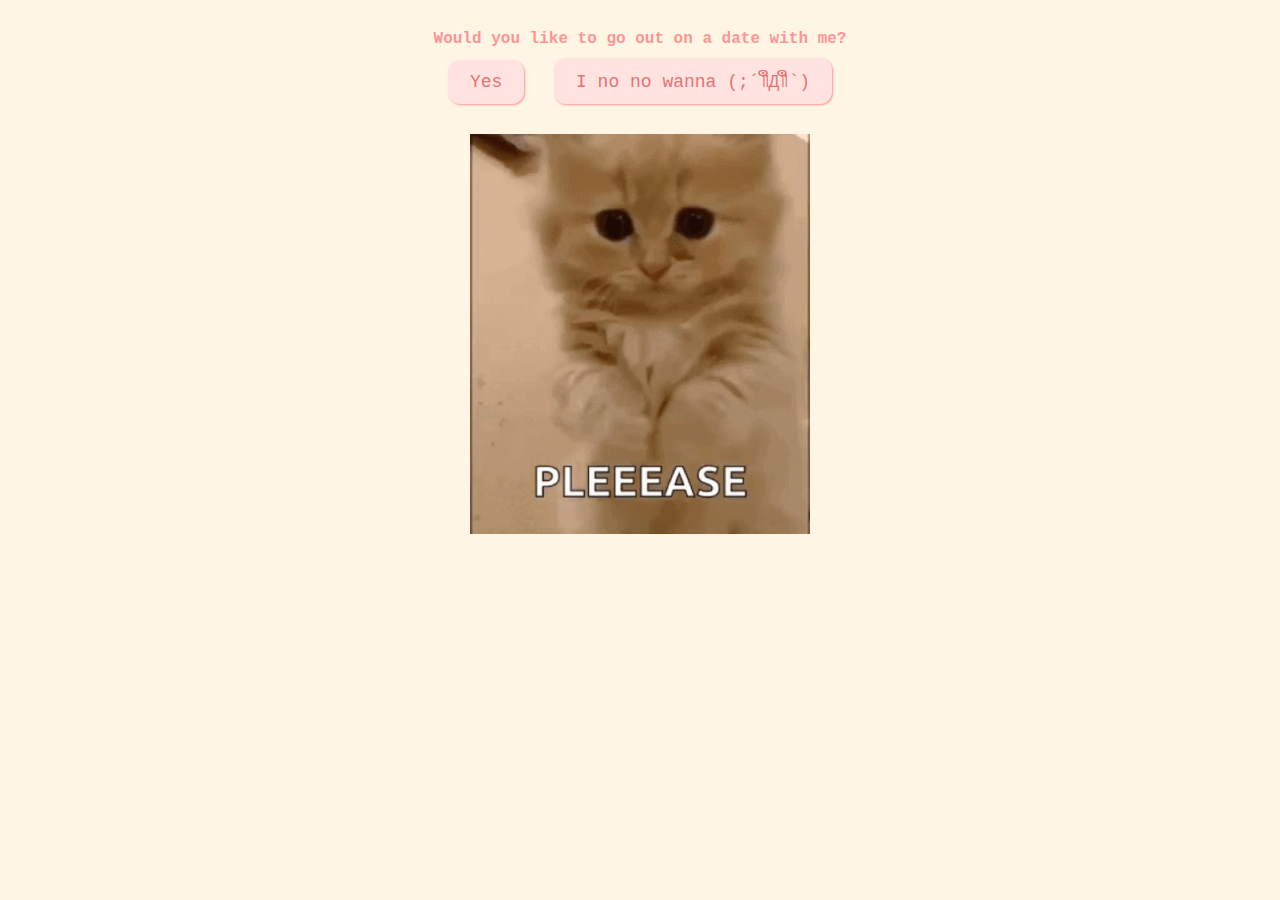
<file: index.html>
<!DOCTYPE html>
<html lang="en">
  <head>
    <meta charset="UTF-8" />
    <meta name="viewport" content="width=device-width, initial-scale=1.0" />
    <title>My Girlfriend</title>
    <link rel="stylesheet" href="css/valentine.css" />
  </head>
  <body>
    <div id="Question"><b>Would you like to go out on a date with me?</b></div>
    <button class="answerButton" onclick="location.href='thankyou.html'">
      Yes
    </button>
    <button class="answerButton" id="noButton">I no no wanna (;´༎ຶД༎ຶ`)</button>
    <br />
    <img src="cat.gif" alt="cat asking question" class="responsive" />

    <script>
      document
        .getElementById("noButton")
        .addEventListener("click", function () {
          var yesButton = document.querySelector(
            'button[onclick*="thankyou.html"]'
          );
          var currentFontSize = parseInt(
            window.getComputedStyle(yesButton).fontSize
          );
          yesButton.style.fontSize = currentFontSize + 10 + "px";   
        });
    </script>
  </body>
</html>
</file>
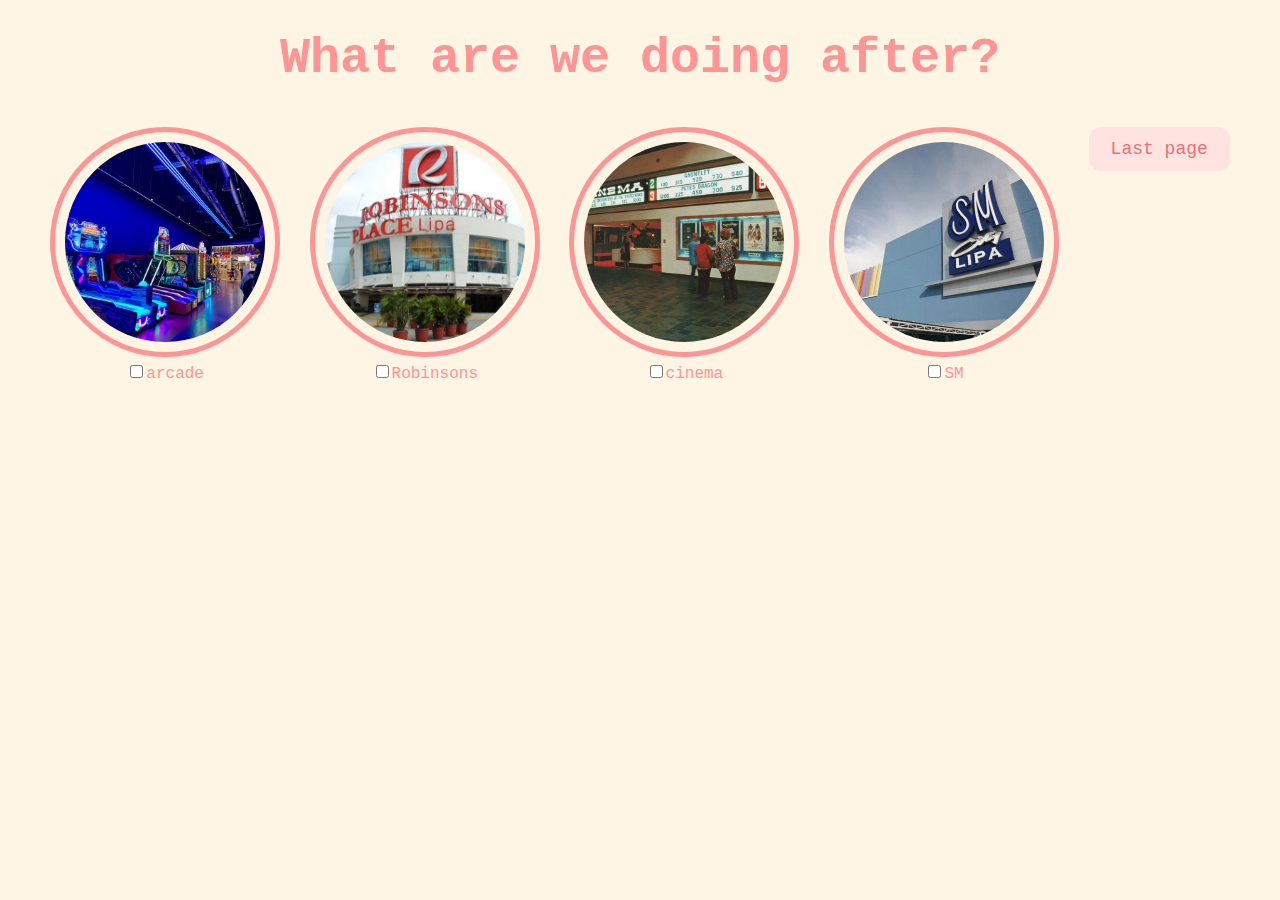
<file: activities.html>
<!DOCTYPE html>
<html lang="en">
  <head>
    <meta charset="UTF-8" />
    <meta name="viewport" content="width=device-width, initial-scale=1.0" />
    <title>Activities</title>
    <link rel="stylesheet" href="css/activities.css" />
  </head>
  <body>
    <div id="activityquestion"><b>What are we doing after?</b></div>
    <div class="activities-selection">
      <div class="activity-item">
        <img src="activities/arcade.jpeg" alt="arcade" />
        <label
          ><input
            type="checkbox"
            name="activities"
            value="arcade"
          />arcade</label
        >
      </div>
      <div class="activity-item">
        <img src="activities/Robinsons.jpg" alt="Robinsons" />
        <label
          ><input
            type="checkbox"
            name="activities"
            value="Robinsons"
          />Robinsons</label
        >
      </div>
      <div class="activity-item">
        <img src="activities/cinema.jpeg" alt="cinema" />
        <label
          ><input
            type="checkbox"
            name="activities"
            value="cinema"
          />cinema</label
        >
      </div>
      <div class="activity-item">
        <img src="activities/SM-City-Lipa.jpg" alt="SM" />
        <label
          ><input
            type="checkbox"
            name="activities"
            value="SM"
          />SM</label
        >
      </div>
    <button class="button" onclick="location.href='lastpage.html'">
      Last page
    </button>
  </body>
</html>
</file>
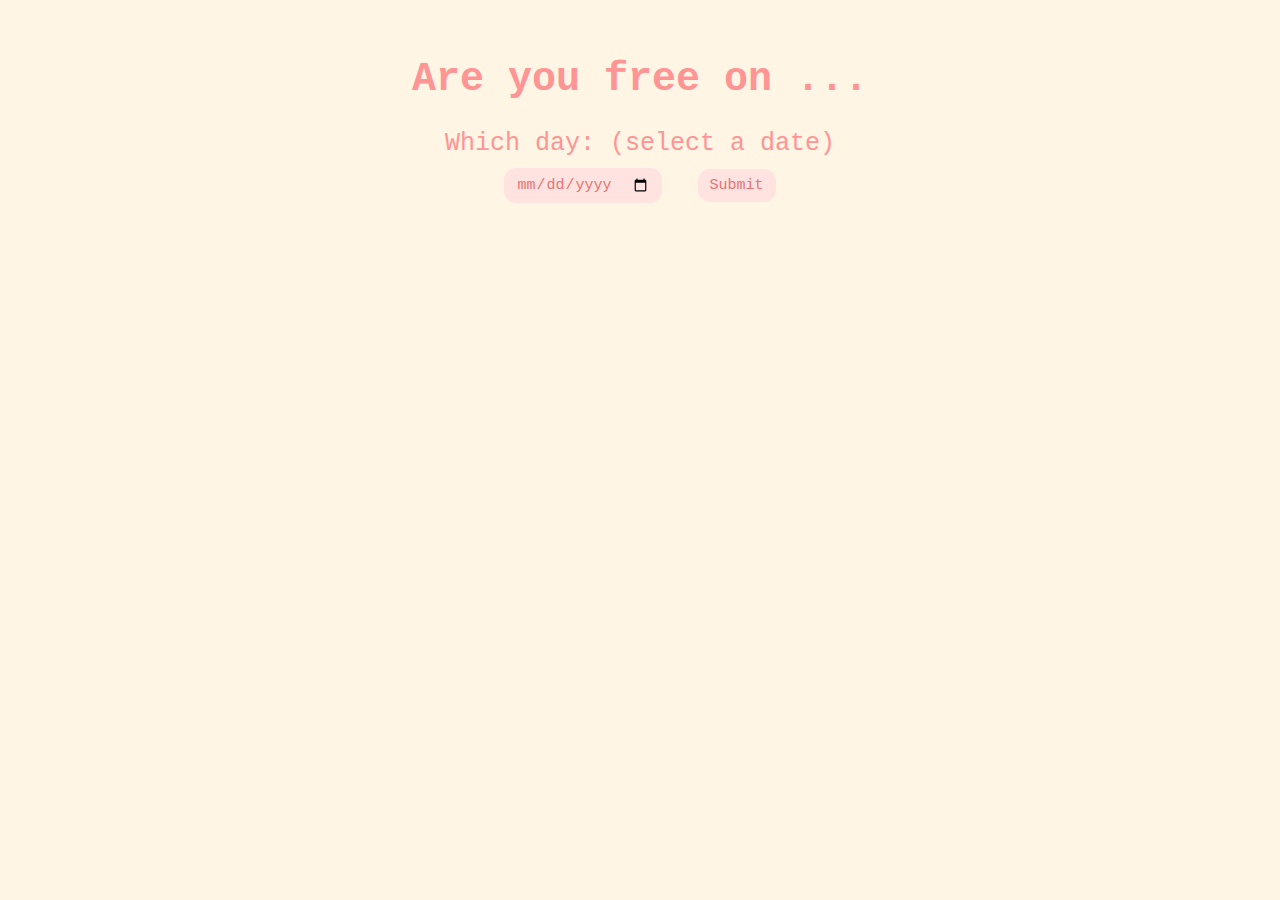
<file: date.html>
<!DOCTYPE html>
<html lang="en">
  <head>
    <meta charset="UTF-8" />
    <meta name="viewport" content="width=device-width, initial-scale=1.0" />
    <title>Date</title>
    <link rel="stylesheet" href="css/date.css" />
  </head>
  <body>
    <h1 title="choose a date">Are you free on ...</h1>
    <form class="form-group">
      <label>Which day: (select a date)</label>
      <div>
        <input type="date" />
        <button class="button" type="submit" formaction="food.html">
          Submit
        </button>
      </div>
    </form> 
  </body>
</html>
</file>
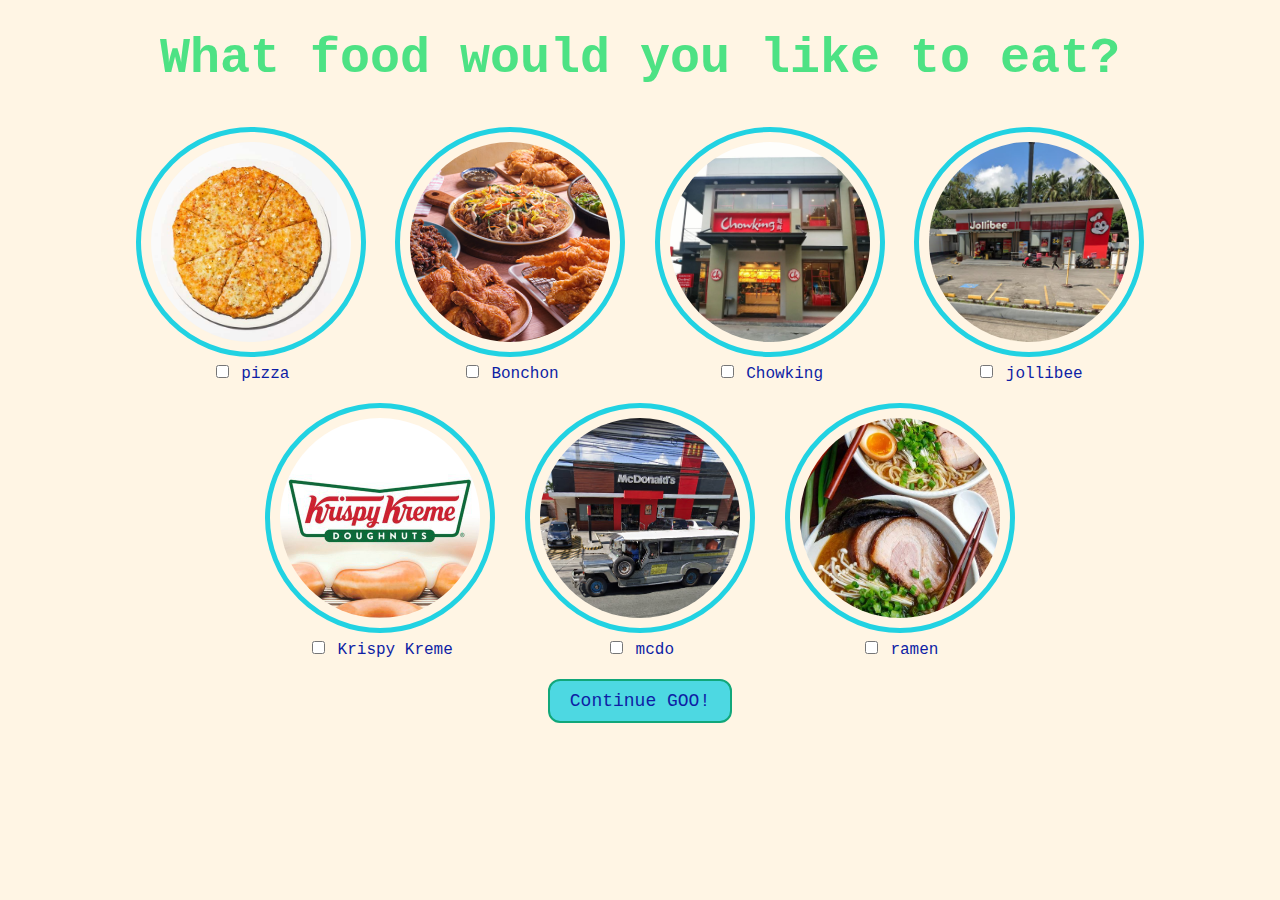
<file: food.html>
<!DOCTYPE html>
<html lang="en">
  <head>
    <meta charset="UTF-8" />
    <meta name="viewport" content="width=device-width, initial-scale=1.0" />
    <title>Food Selection</title>
    <link rel="stylesheet" href="css/food.css" />
  </head>
  <body>
    <div id="foodquestion">
      <b>What food would you like to eat?</b>
    </div>

    <div class="food-selection">
      <div class="food-item">
        <img src="food/Four Cheese.jpg" alt="pizza" />
        <label
          ><input
            type="checkbox"
            name="food"
            value="pizza"
          />
          pizza</label
        >
      </div>
      <div class="food-item">
        <img src="food/Bonchon.jpg" alt="dog" />
        <label
          ><input type="checkbox" name="food" value="Bonchon" /> Bonchon</label
        >
      </div>
      <div class="food-item">
        <img src="food/Chowking.jpg" alt="Chowking" />
        <label
          ><input type="checkbox" name="food" value="Korean food" /> Chowking</label
        >
      </div>
      <div class="food-item">
        <img src="food/jollibee.jpg" alt="jollibee" />
        <label><input type="checkbox" name="food" value="pasta" /> jollibee</label>
      </div>
      <div class="food-item">
        <img src="food/Krispy kreme.jpg" alt="Krispy Kreme" />
        <label><input type="checkbox" name="food" value="pizza" /> Krispy Kreme</label>
      </div>
      <div class="food-item">
        <img src="food/mcdo.jpg" alt="mcdo" />
        <label><input type="checkbox" name="food" value="salad" /> mcdo</label>
      </div>
      <div class="food-item">
        <img src="food/ramen.jpeg" alt="ramen" />
        <label><input type="checkbox" name="food" value="salad" /> ramen</label>
      </div>
    </div>
    <button class="button" onclick="location.href='activities.html'">
      Continue GOO!
    </button>
  </body>
</html>
</file>
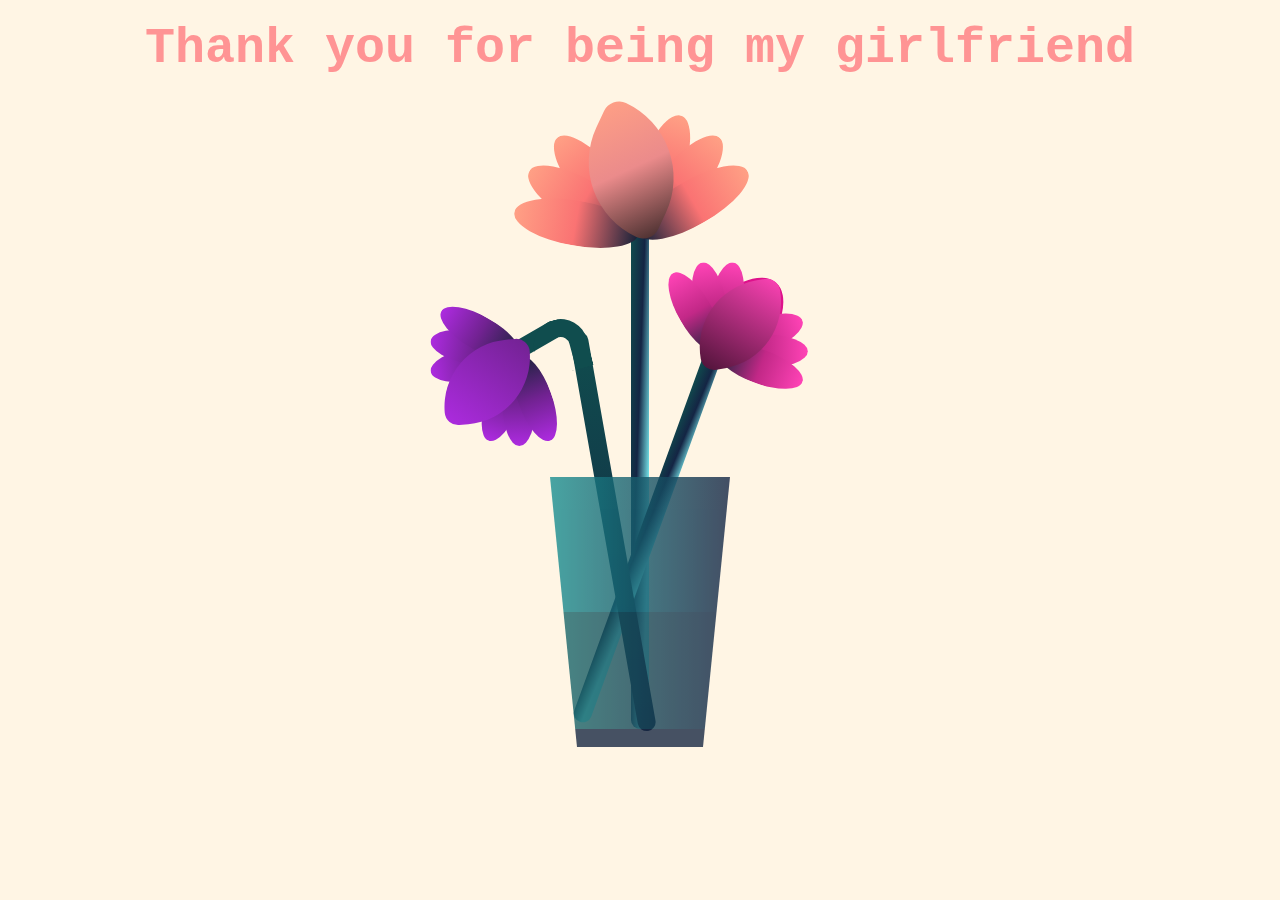
<file: lastpage.html>
<!DOCTYPE html>
<html lang="en">
  <head>
    <meta charset="UTF-8" />
    <meta name="viewport" content="width=device-width, initial-scale=1.0" />
    <title>Document</title>
    <link rel="stylesheet" href="css/flower.css" />
  </head>
  <body>
    <div id="thankyou"><b>Thank you for being my girlfriend</b></div>
    <div class="flower">
      <div class="f-wrapper">
        <div class="flower__line"></div>
        <div class="f">
          <div class="flower__leaf flower__leaf--1"></div>
          <div class="flower__leaf flower__leaf--2"></div>
          <div class="flower__leaf flower__leaf--3"></div>
          <div class="flower__leaf flower__leaf--4"></div>
          <div class="flower__leaf flower__leaf--5"></div>
          <div class="flower__leaf flower__leaf--6"></div>
          <div class="flower__leaf flower__leaf--7"></div>
          <div
            class="flower__leaf flower__leaf--8 flower__fall-down--yellow"
          ></div>
        </div>
      </div>

      <div class="f-wrapper f-wrapper--2">
        <div class="flower__line"></div>
        <div class="f">
          <div class="flower__leaf flower__leaf--1"></div>
          <div class="flower__leaf flower__leaf--2"></div>
          <div class="flower__leaf flower__leaf--3"></div>
          <div class="flower__leaf flower__leaf--4"></div>
          <div class="flower__leaf flower__leaf--5"></div>
          <div class="flower__leaf flower__leaf--6"></div>
          <div class="flower__leaf flower__leaf--7"></div>
          <div
            class="flower__leaf flower__leaf--8 flower__fall-down--pink"
          ></div>
        </div>
      </div>

      <div class="f-wrapper f-wrapper--3">
        <div class="flower__line"></div>
        <div class="f">
          <div class="flower__leaf flower__leaf--1"></div>
          <div class="flower__leaf flower__leaf--2"></div>
          <div class="flower__leaf flower__leaf--3"></div>
          <div class="flower__leaf flower__leaf--4"></div>
          <div class="flower__leaf flower__leaf--5"></div>
          <div class="flower__leaf flower__leaf--6"></div>
          <div class="flower__leaf flower__leaf--7"></div>
          <div
            class="flower__leaf flower__leaf--8 flower__fall-down--purple"
          ></div>
        </div>
      </div>
      <div class="flower__glass"></div>
    </div>
  </body>
</html>
</file>
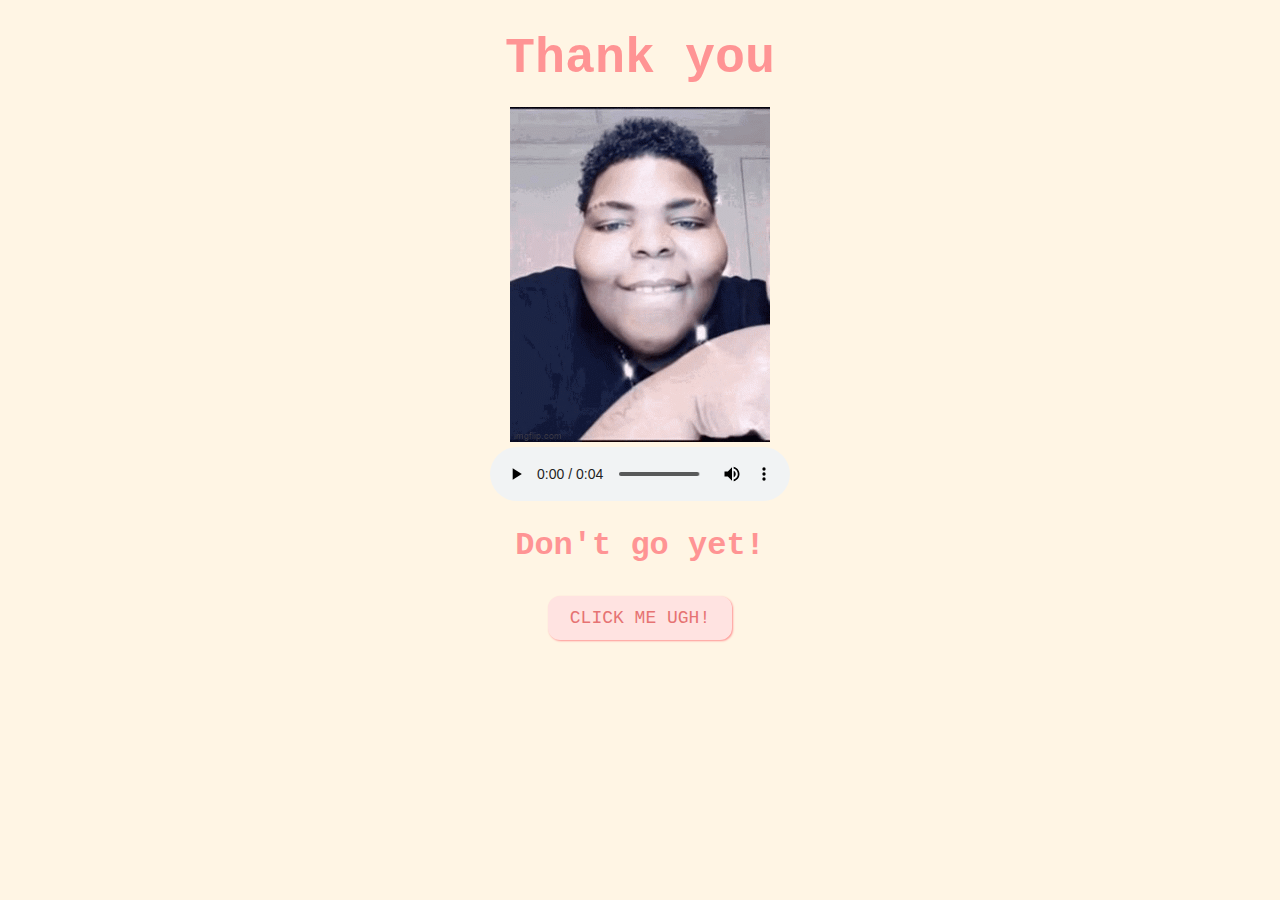
<file: Thankyou.html>
<!DOCTYPE html>
<html lang="en">
  <head>
    <meta charset="UTF-8" />
    <meta name="viewport" content="width=device-width, initial-scale=1.0" />
    <title>Thank you</title>
    <link rel="stylesheet" href="css/lastpage.css" />
  </head>
  <body>
    <div id="thankyou"><b>Thank you</b></div>

    <img id="rizz" src="rizz.gif" alt="rizzler god" class="responsive" />
    <br />
    <audio controls autoplay loop>
      <source src="congratulations.mp3" type="audio/mpeg">
      <source src="congratulations.wav" type="audio/wav">
    </audio>
    <h1>Don't go yet!</h1>
    <button class="button" onclick="location.href='date.html'">
      CLICK ME UGH!
    </button>
  </body>
</html>
</file>
<file: css/valentine.css>
body {
    text-align: center;
    margin-top: 30px;
    font-family: "Courier";
    background-color: #fff5e4;
    color: #ff9494;
  }
  
  img {
    height: 400px;
    width: auto;
    padding: 10px;
  }
  
  #valentineQuestion {
    font-size: 50px;
    margin-bottom: 10px;
  }
  .answerButton {
    padding: 10px 20px;
    font-size: 18px;
    cursor: pointer;
    margin: 10px;
    font-family: "courier";
    margin-bottom: 20px;
    background-color: #ffe3e1;
    color: #e67373;
    border-radius: 12px;
    border: 2px solid #ffe3e1;
    box-shadow: 1px 1px 2px #ff9494;
    transition: 0.3s;
  }
  
  .answerButton:hover {
    background-color: #ff9494;
    color: #ffe3e1;
    border: 2px solid #ff9494;
    box-shadow: 1px 1px 2px #ffe3e1;
  }
</file>
<file: css/activities.css>
body {
    text-align: center;
    margin-top: 30px;
    font-family: "Courier";
    background-color: #fff5e4;
    color: #ff9494;
  }
  #activityquestion {
    font-size: 50px;
    margin-bottom: 30px;
  }
  .activity-item {
    display: inline-block;
    margin: 10px;
    vertical-align: top;
    color: #ff9494;
  }
  .activity-item img {
    height: 200px;
    width: 200px;
    border-radius: 50%;
    border: 5px solid #ff9494;
    object-fit: cover;
    padding: 10px;
  }
  .activity-item label {
    display: block;
  }
  .button {
    padding: 10px 20px;
    font-size: 18px;
    cursor: pointer;
    margin: 10px;
    font-family: "courier";
    margin-bottom: 20px;
    background-color: #ffe3e1;
    color: #e67373;
    border-radius: 12px;
    border: 2px solid #ffe3e1;
  }
</file>
<file: css/date.css>
body {
    text-align: center;
    margin-top: 30px;
    font-family: "Courier";
    background-color: #fff5e4;
    color: #ff9494;
    display: flex;
    flex-direction: column;
  }
  h1 {
    font-size: 40px;
  }
  
  form .header {
    width: 100%;
    display: flex;
    font-size: 20px;
    margin-bottom: 20px;
    color: #ff9494;
  }
  
  .form-group {
    display: flex;
    flex-direction: column;
    justify-content: center;
    font-size: 25px;
  }
  
  .button {
    padding: 6px 10px;
    font-size: 15px;
    cursor: pointer;
    margin: 10px;
    font-family: "courier";
    margin-bottom: 10px;
    background-color: #ffe3e1;
    color: #e67373;
    border-radius: 12px;
    border: 2px solid #ffe3e1;
    transition: 0.3s;
  }
  
  .button:hover {
    background-color: #ff9494;
    color: #ffe3e1;
    border: 2px solid #ff9494;
  }
  
  input[type="date"] {
    padding: 6px 10px;
    font-size: 15px;
    cursor: pointer;
    margin: 10px;
    font-family: "courier";
    margin-bottom: 10px;
    background-color: #ffe3e1;
    color: #e67373;
    border-radius: 12px;
    border: 2px solid #ffe3e1;
  }
</file>
<file: css/food.css>
body {
    text-align: center;
    margin-top: 30px;
    font-family: "Courier";
    background-color: #fff5e4;
    color: #4de284;
  }
  #foodquestion {
    font-size: 50px;
    margin-bottom: 30px;
  }
  .food-item {
    display: inline-block;
    margin: 10px;
    vertical-align: top;
    color: #0e1ea5;
  }
  .food-item img {
    height: 200px;
    width: 200px;
    border-radius: 50%;
    border: 5px solid #21d2e2;
    object-fit: cover;
    padding: 10px;
  }
  .food-item label {
    display: block;
  }
  .button {
    padding: 10px 20px;
    font-size: 18px;
    cursor: pointer;
    margin: 10px;
    font-family: "courier";
    margin-bottom: 20px;
    background-color: #4dd8e2;
    color: #0e1ea5;
    border-radius: 12px;
    border: 2px solid #11a77a;
  }
</file>
<file: css/flower.css>
*,
*::after,
*::before{
    padding: 0;
    margin: 0;
    box-sizing: border-box;
}

:root{
    --color-bg: linear-gradient(to top,#010329,#000005);
    --color-glass:linear-gradient(to left,#142544,#1a9092);
    --color-water:linear-gradient(to left,#142544,#1b6d6e);
}

body{
    background-color: #FFF5E4;
    min-height: 100vh;
    display: flex;
    flex-direction: column; /* Change the direction to column */
    align-items: center;
    justify-content: flex-start; /* Align items to the start of the container */
    overflow: hidden;
	color: #FF9494;
	font-family: courier;
}

#thankyou {
    width: 100%; /* Ensure it spans the full width */
    text-align: center; /* Keep the text centered */
    margin-top: 20px; /* Add some space at the top */
    z-index: 1000; /* Ensure it's above other elements if needed */
    position: relative; /* Adjust based on layout needs */
	margin-bottom: 400px;
	font-size: 50px;
}

.flower{
    position: relative;
}

.flower__glass{
    width:20vmin;
    height: 30vmin;
    background-image: var(--color-glass);
    clip-path: polygon(0 0, 100% 0, 85% 100%, 15% 100%);
    opacity: .8;
    position: relative;
}

.flower__glass::after{
    content: '';
    position: absolute;
    bottom: 0;
    left: 0;
    background-color: #182843;
    width: 100%;
    height: 2vmin;
}

.flower__glass::before{
    content: '';
    position: absolute;
    bottom: 0;
    left: 0;
    background-image: var(--color-water);
    width: 100%;
    height: 15vmin;
}

.f-wrapper{
    position: absolute;
    left: 45%;
    bottom: 2vmin;
}

.f-wrapper--2{
    left: 50%;
    bottom: 5%;
    transform-origin: 10% left;
    transform: rotate(20deg);
}

.f-wrapper--3{
    left: 30%;
    bottom: 5%;
    transform-origin: 10% left;
    transform: rotate(-10deg);
}

.f-wrapper--3 .flower__line{
    height: 45vmin;
    position: relative;
}

.f-wrapper--3 .flower__line::after{
    content: '';
    position: absolute;
    left:0;
    top: 0;
    width: 6vmin;
    height: 6vmin;
    transform: translate(-69%,-30%) rotate(-5deg);
    border-radius:10vmin 10vmin 0 0;
    border: 2vmin solid  #104d4e;
    border-bottom: transparent;
    border-left: transparent;
}

.f-wrapper--3 .flower__line::before{
    content: '';
    position: absolute;
    left:-40%;
    top: -1%;
    width: 6vmin;
    height: 2vmin;
    transform-origin: right;
    transform: translate(-100%,-80%) rotate(-20deg);
    background-color: #104d4e;
    border-radius: 2vmin;
}

.f-wrapper--3 .flower__line{
    background-image: linear-gradient(to top,#142544,#104d4e);
}


.f-wrapper--2 .flower__line{
    height: 45vmin;
}

.f-wrapper--2 .f{
    transform: translateX(-50%) rotate(20deg);
}

.f-wrapper--3 .f{
    transform: translate(-350%,-50%) rotate(-120deg);
}

.f-wrapper--2 .flower__leaf:not(:first-child){
    width: 3.8vmin;
    height: 10vmin;
    background-image: linear-gradient(to bottom, #ff43b6 ,#c22887, #1a233a 99%);
}

.f-wrapper--3 .flower__leaf:not(:first-child){
    width: 3.8vmin;
    height: 10vmin;
    background-image: linear-gradient(to bottom, #ad2be0 ,#712291, #1a233a 99%);
}

.f-wrapper--3 .flower__leaf--1{
    width: 8vmin;
    height: 10vmin;
    bottom: 2vmin;
    background-color: #ad2be0;
}

.f-wrapper--2 .flower__leaf--1{
    width: 8vmin;
    height: 10vmin;
    bottom: 2vmin;
    background-color: #de118b;
}

.f-wrapper--2 .f .flower__leaf--8{
    width: 10vmin;
    height: 9vmin;
    bottom: 3vmin;
    left: -30%;
    transform: rotate(-50deg);
    background-image: linear-gradient(to left bottom, #ff43b6 ,#4d1337);;
}

.f-wrapper--3 .f .flower__leaf--8{
    width: 10vmin;
    height: 9vmin;
    left: -10% !important;
    background-image: linear-gradient(to left bottom, #ad2be0 ,#712291);;
}

.flower__line{
    width: 2vmin;
    height: 56vmin;
    background-image: linear-gradient(to left top,#82fdff 20%,#142544,#104d4e);
    border-radius: 4vmin;
}

.f{
    position: absolute;
    top: 1vmin;
    left: 50%;
    transform: translateX(-50%) rotate(-10deg);
    width: 2vmin;
    height: 2vmin;
}


.flower__leaf{
    position: absolute;
    left: 50%;
    bottom: 2vmin;
    transform: translateX(-50%);
    width: 5vmin;
    height: 14vmin;
    background-image: linear-gradient(to bottom, #ffa085 ,#fa7373, #1a233a 99%);

    clip-path: ellipse(50% 50% at 50% 50%);
    transform-origin: center bottom;
    animation: open-flower 2s 1s backwards;
}

.flower__leaf--1{
    width: 10vmin;
    height: 12vmin;
    bottom: 3vmin;
    border-radius: 50% 50% 50% 50% / 80% 80% 20% 20%;
    background-color: #e24f5f;
    background-image: none;
    animation: open-flowe--middle  1.4s 1s backwards;
}

.flower__leaf--2{
    transform: translateX(-50%) rotate(-30deg);
}
.flower__leaf--3{
    transform: translateX(-50%) rotate(-50deg);
}
.flower__leaf--4{
    transform: translateX(-50%) rotate(-70deg);
}

.flower__leaf--5{
    transform: translateX(-50%) rotate(30deg);
}

.flower__leaf--6{
    transform: translateX(-50%) rotate(50deg);
}

.flower__leaf--7{
    transform: translateX(-50%) rotate(70deg);
}

.flower__leaf--8{
    width: 13vmin;
    height: 11vmin;
    bottom: 6vmin;
    left: -30%;
    border-radius: none;
    clip-path: none;
    border-radius: 10vmin 2vmin 10vmin 2vmin;
    transform: rotate(-55deg);
    background-image: linear-gradient(to left bottom, #ffa085 ,#eb8b8b,#492f2f 98%);
}

.flower__fall-down--yellow{
    animation: flower-fall-down-yellow  8s 1.2s linear forwards;
}

.flower__fall-down--pink{
    animation: flower-fall-down-pink  5s 1.2s linear forwards;
}

.flower__fall-down--purple{
    bottom: 4vmin;
    animation:flower-fall-down-purple  6s 1.2s linear forwards, flower-falling 6s 7.2s linear infinite;
}


@keyframes open-flower{
        0%{
            transform:  translateX(-50%) rotate(0);
        }
}

@keyframes open-flowe--middle {
    0%{
        opacity: 0;
        transform: translateX(-50%) scale(0);
    }
}

@keyframes flower-fall-down-pink {

    0%{
        transform: rotate(-55deg);
    }

    50%{
        transform: rotateX(-100deg);
    }

    100%{
        transform:translate(2vmin,28vmin);
    }

}

@keyframes flower-fall-down-yellow {

    0%{
        transform: rotate(-55deg);
    }

    50%{
        bottom: 3vmin;
        transform: rotateX(-100deg);
    }

    100%{
        transform:translate(2vmin,70vmin) rotate(150deg);
    }

}

@keyframes flower-fall-down-purple {

    0%{
        transform: rotate(-50deg);
    }

    25%{
        bottom: 1vmin ;
        transform: rotateX(-100deg);
        perspective: 0px;
    }

    50%{
        perspective: 0px;
        transform:translate(-30vmin,2vmin) rotate(90deg);
    }

    75%{
        perspective: 0px;
        transform:translate(-34vmin,-2vmin);
    }

    100%{
        transform-origin: center;
        transform:translate(-34vmin,-2vmin) rotateY(-80deg) rotateX(35deg);
    }

}

@keyframes flower-falling {
    0%,100%{
        transform-origin: center;
        transform:translate(-34vmin,-2vmin) rotateY(-80deg) rotateX(35deg);
    }

    25%{
        transform-origin: center;
        transform:translate(-34.4vmin,-2vmin) rotateY(-84deg) rotateX(35deg);
    }

    50%{
        transform-origin: center;
        transform:translate(-32vmin,-4.2vmin) rotateY(-80deg) rotateX(35deg);
    }

    75%{
        transform-origin: center;
        transform:translate(-36vmin,1.1vmin) rotateY(-80deg) rotateX(35deg);
    }
}
</file>
<file: css/lastpage.css>
body {
    text-align: center;
    margin-top: 30px;
    font-family: "Courier";
    background-color: #fff5e4;
    color: #ff9494;
  }
  #thankyou {
    font-size: 50px;
    margin-bottom: 20px;
  }
  .rizz {
    margin-bottom: 10 px;
  }
  .button {
    padding: 10px 20px;
    font-size: 18px;
    cursor: pointer;
    margin: 10px;
    font-family: "courier";
    margin-bottom: 20px;
    background-color: #ffe3e1;
    color: #e67373;
    border-radius: 12px;
    border: 2px solid #ffe3e1;
    box-shadow: 1px 1px 2px #ff9494;
    transition: 0.3s;
  }
  
  .button:hover {
    background-color: #ff9494;
    color: #ffe3e1;
    border: 2px solid #ff9494;
    box-shadow: 1px 1px 2px #ffe3e1;
  }
</file>
